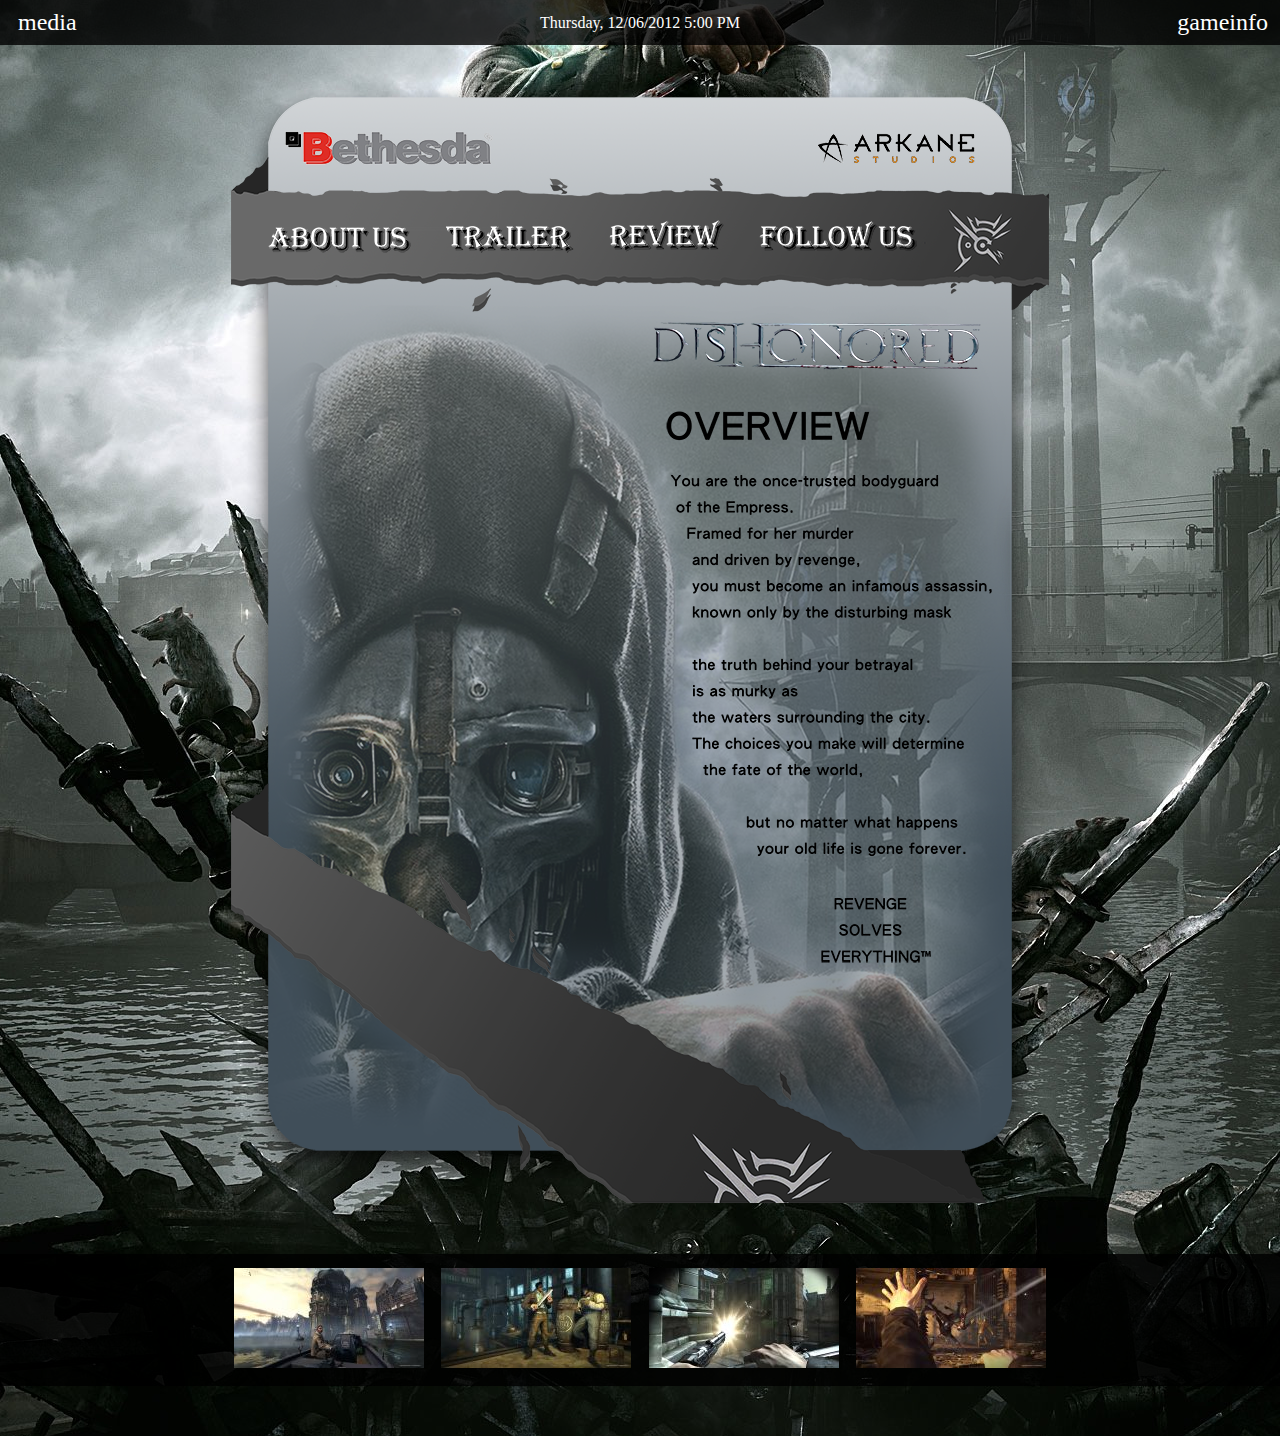
<file: index.html>
<html>
<head>
<title>Dishonored</title>
<meta http-equiv="Content-Type" content="text/html; charset=utf-8">
<script type="text/javascript">
function MM_swapImgRestore() { //v3.0
  var i,x,a=document.MM_sr; for(i=0;a&&i<a.length&&(x=a[i])&&x.oSrc;i++) x.src=x.oSrc;
}
function MM_preloadImages() { //v3.0
  var d=document; if(d.images){ if(!d.MM_p) d.MM_p=new Array();
    var i,j=d.MM_p.length,a=MM_preloadImages.arguments; for(i=0; i<a.length; i++)
    if (a[i].indexOf("#")!=0){ d.MM_p[j]=new Image; d.MM_p[j++].src=a[i];}}
}

function MM_findObj(n, d) { //v4.01
  var p,i,x;  if(!d) d=document; if((p=n.indexOf("?"))>0&&parent.frames.length) {
    d=parent.frames[n.substring(p+1)].document; n=n.substring(0,p);}
  if(!(x=d[n])&&d.all) x=d.all[n]; for (i=0;!x&&i<d.forms.length;i++) x=d.forms[i][n];
  for(i=0;!x&&d.layers&&i<d.layers.length;i++) x=MM_findObj(n,d.layers[i].document);
  if(!x && d.getElementById) x=d.getElementById(n); return x;
}

function MM_swapImage() { //v3.0
  var i,j=0,x,a=MM_swapImage.arguments; document.MM_sr=new Array; for(i=0;i<(a.length-2);i+=3)
   if ((x=MM_findObj(a[i]))!=null){document.MM_sr[j++]=x; if(!x.oSrc) x.oSrc=x.src; x.src=a[i+2];}
}
</script>
<style type="text/css">
.ima {
	border-top-width: 0px;
	border-right-width: 0px;
	border-bottom-width: 0px;
	border-left-width: 0px;
	right: 10px;
}
img {
	border-top-width: 0px;
	border-right-width: 0px;
	border-bottom-width: 0px;
	border-left-width: 0px;
}
.screenshot {
	background-color: rgba(0,0,0,.8);
	width: 100%;
	padding-top: 1em;
	padding-right: 0em;
	padding-bottom: 1em;
	padding-left: 0em;
}
#div_bar1 {
	background-color: rgba(0,0,0,0.8);
	height: 45px;
	width: 100%;
}
#div_media {
	font-family: Algerian;
	font-size: 24px;
	width: 33.333%;
	float: left;
	line-height: 45px;
}
#div_time {
}
#div_time {
	width: 33.333%;
	text-align: center;
	float: left;
	line-height: 45px;
}
#div_gameinfo {
	font-family: Algerian;
	font-size: 24px;
	width: 33.333%;
	text-align: right;
	float: right;
	line-height: 45px;
}
</style>
<script type="text/javascript" src="http://ajax.googleapis.com/ajax/libs/jquery/1.7/jquery.min.js"></script>
<script type="text/javascript" src="fancybox/lib/jquery.mousewheel-3.0.6.pack.js"></script>
<link rel="stylesheet" href="fancybox/source/jquery.fancybox.css?v=2.1.2" type="text/css" media="screen" />
<script type="text/javascript" src="fancybox/source/jquery.fancybox.pack.js?v=2.1.2"></script>
<link rel="stylesheet" href="fancybox/source/helpers/jquery.fancybox-buttons.css?v=1.0.5" type="text/css" media="screen" />
<script type="text/javascript" src="fancybox/source/helpers/jquery.fancybox-buttons.js?v=1.0.5"></script>
<script type="text/javascript" src="fancybox/source/helpers/jquery.fancybox-media.js?v=1.0.4"></script>

<link rel="stylesheet" href="fancybox/source/helpers/jquery.fancybox-thumbs.css?v=1.0.7" type="text/css" media="screen" />
<style type="text/css">
body {
	background-image: url(images/1355dis_crossbone_final_punch_merge-flat1.jpg);
	background-attachment: fixed;
	background-repeat: no-repeat;
	background-position: 50% 50%;
}

html, body {
	margin: 0;
	padding: 0;	
}
body,td,th {
	color: #FFF;
}
#apDiv1 {
	position: absolute;
	width: 138px;
	height: 227px;
	z-index: 1;
	left: 1392px;
	top: -31px;
}
#apDiv1 p {
	font-family: Algerian;
	font-size: 20px;
}
#apDiv2 {
	position: absolute;
	width: 138px;
	height: 227px;
	z-index: 2;
	left: 373px;
	top: -31px;
}
#apDiv2 p {
	font-family: Algerian;
	font-size: 20px;
}
.screenshot strong {
	font-family: Algerian;
}
.screenshot {
	font-family: Algerian;
	font-size: 14px;
}
.me {
	font-size: 24px;
}
a:link {
	text-decoration: none;
	color: #FFF;
}
a:visited {
	text-decoration: none;
	color: #FFF;
}
a:hover {
	text-decoration: none;
	color: #FF0;
}
a:active {
	text-decoration: none;
	color: #FF0;
}
#apDiv3 {
	position: absolute;
	width: 123px;
	height: 32px;
	z-index: 1;
	left: 1042px;
	top: 14px;
	font-size: 24px;
	font-family: Algerian;
}
.gameinfo {
	font-size: 24px;
}
</style>
<script type="text/javascript" src="fancybox/source/helpers/jquery.fancybox-thumbs.js?v=1.0.7"></script>
<script src="http://www.youtube.com/player_api"></script>
</head>
<body bgcolor="#FFFFFF" onLoad="MM_preloadImages('images/未命名-3b_05_2.png','images/未命名-3b_06_2.png','images/未命名-3b_07_2.png','images/未命名-3b_08_2.png')">
<div id="div_bar1">
  <div id="div_media"> <a href="nivo-slider/demo/Media.html"> &nbsp;&nbsp; media</a></div>
  <div id="div_time"><!-- #BeginDate format:wfcAm3a -->Thursday, 12/06/2012 5:00 PM<!-- #EndDate -->
</div>
  <div id="div_gameinfo">
    <a href="Gameinfo.html">gameinfo&nbsp;&nbsp; </a>
  </div>

</div>

<table width="818" height="1159" border="0" align="center" cellpadding="0" cellspacing="0" id="___01">
  <tr>
    <td rowspan="4"><img src="images/&#x672a;&#x547d;&#x540d;-3b_01.png" width="38" height="1106" alt=""></td>
    <td colspan="5"><img src="images/&#x672a;&#x547d;&#x540d;-3b_02.png" width="743" height="53" alt=""></td>
    <td rowspan="2"><img src="images/&#x672a;&#x547d;&#x540d;-3b_03.png" width="37" height="146" alt=""></td>
  </tr>
  <tr>
    <td colspan="5"><img src="images/&#x672a;&#x547d;&#x540d;-3b_04.png" width="743" height="93" alt=""></td>
  </tr>
  <tr>
    <td><a href="http://en.wikipedia.org/wiki/Arkane_Studios" onMouseOut="MM_swapImgRestore()" onMouseOver="MM_swapImage('Image26','','images/未命名-3b_05_2.png',1)"><img src="images/未命名-3b_05.png" width="157" height="97" id="Image26" border="0"></a></td>
    <td><a class="fancybox fancybox.iframe" href="http://www.youtube.com/embed/IyDvT7XpaBc?enablejsapi=1&wmode=opaque" onMouseOut="MM_swapImgRestore()" onMouseOver="MM_swapImage('Image23','','images/未命名-3b_06_2.png',1)"><img src="images/未命名-3b_06.png" width="163" height="97" id="Image23" border="0"></a></td>
    <td><a href="http://www.ign.com/articles/2012/10/08/dishonored-review" onMouseOut="MM_swapImgRestore()" onMouseOver="MM_swapImage('Image24','','images/未命名-3b_07_2.png',1)"><img src="images/未命名-3b_07.png" width="152" height="97" id="Image24" border="0"></a></td>
    <td><a href="https://twitter.com/Bethblog" onMouseOut="MM_swapImgRestore()" onMouseOver="MM_swapImage('Image25','','images/未命名-3b_08_2.png',1)"><img src="images/未命名-3b_08.png" width="195" height="97" id="Image25" border="0"></a></td>
    <td colspan="2"><img src="images/&#x672a;&#x547d;&#x540d;-3b_09.png" width="113" height="97" alt=""></td>
  </tr>
  <tr>
    <td colspan="5"><img src="images/&#x672a;&#x547d;&#x540d;-3b_10.png" width="743" height="863" alt=""></td>
    <td><img src="images/&#x672a;&#x547d;&#x540d;-3b_11.png" width="37" height="863" alt=""></td>
  </tr>
  <tr>
    <td width="38" height="52"><img src="images/&#x9593;&#x8ddd;.gif" width="38" height="52" alt=""></td>
    <td colspan="5"><img src="images/&#x672a;&#x547d;&#x540d;-3b_13.png" width="743" height="52" alt=""></td>
    <td width="37" height="52"><img src="images/&#x9593;&#x8ddd;.gif" width="37" height="52" alt=""></td>
  </tr>
  <tr>
    <td><img src="images/&#x9593;&#x8ddd;.gif" width="38" height="1" alt=""></td>
    <td><img src="images/&#x9593;&#x8ddd;.gif" width="157" height="1" alt=""></td>
    <td><img src="images/&#x9593;&#x8ddd;.gif" width="163" height="1" alt=""></td>
    <td><img src="images/&#x9593;&#x8ddd;.gif" width="152" height="1" alt=""></td>
    <td><img src="images/&#x9593;&#x8ddd;.gif" width="195" height="1" alt=""></td>
    <td><img src="images/&#x9593;&#x8ddd;.gif" width="76" height="1" alt=""></td>
    <td><img src="images/&#x9593;&#x8ddd;.gif" width="37" height="1" alt=""></td>
  </tr>
</table>
<p class="ima">&nbsp;</p>
<p align="center" class="screenshot">
<a href="images/arrivingatgoldencat.large.jpg"class="fancybox">
<img src="images/arrivingatgoldencat.large (2).jpg" width="190" height="100"></a>&nbsp;&nbsp;&nbsp;&nbsp;
<a href="images/distillery.large.jpg"class="fancybox">
<img src="images/distillery.large (2).jpg" width="190" height="100"></a>&nbsp;&nbsp;&nbsp;&nbsp;
<a href="images/pistolshotrooftops.large.jpg"class="fancybox">
<img src="images/pistolshotrooftops.large (2).jpg" width="190" height="100"></a>&nbsp;&nbsp;&nbsp;&nbsp;
<a href="images/windblast.large.jpg"class="fancybox">
<img src="images/windblast.large (2).jpg" width="190" height="100"></a></p>
<p align="center">&nbsp;</p>
<!-- End Save for Web Slices -->
<script type="text/javascript">
	$(document).ready(function() {
		$(".fancybox").fancybox();
	});
</script>
</body>
</html>
</file>
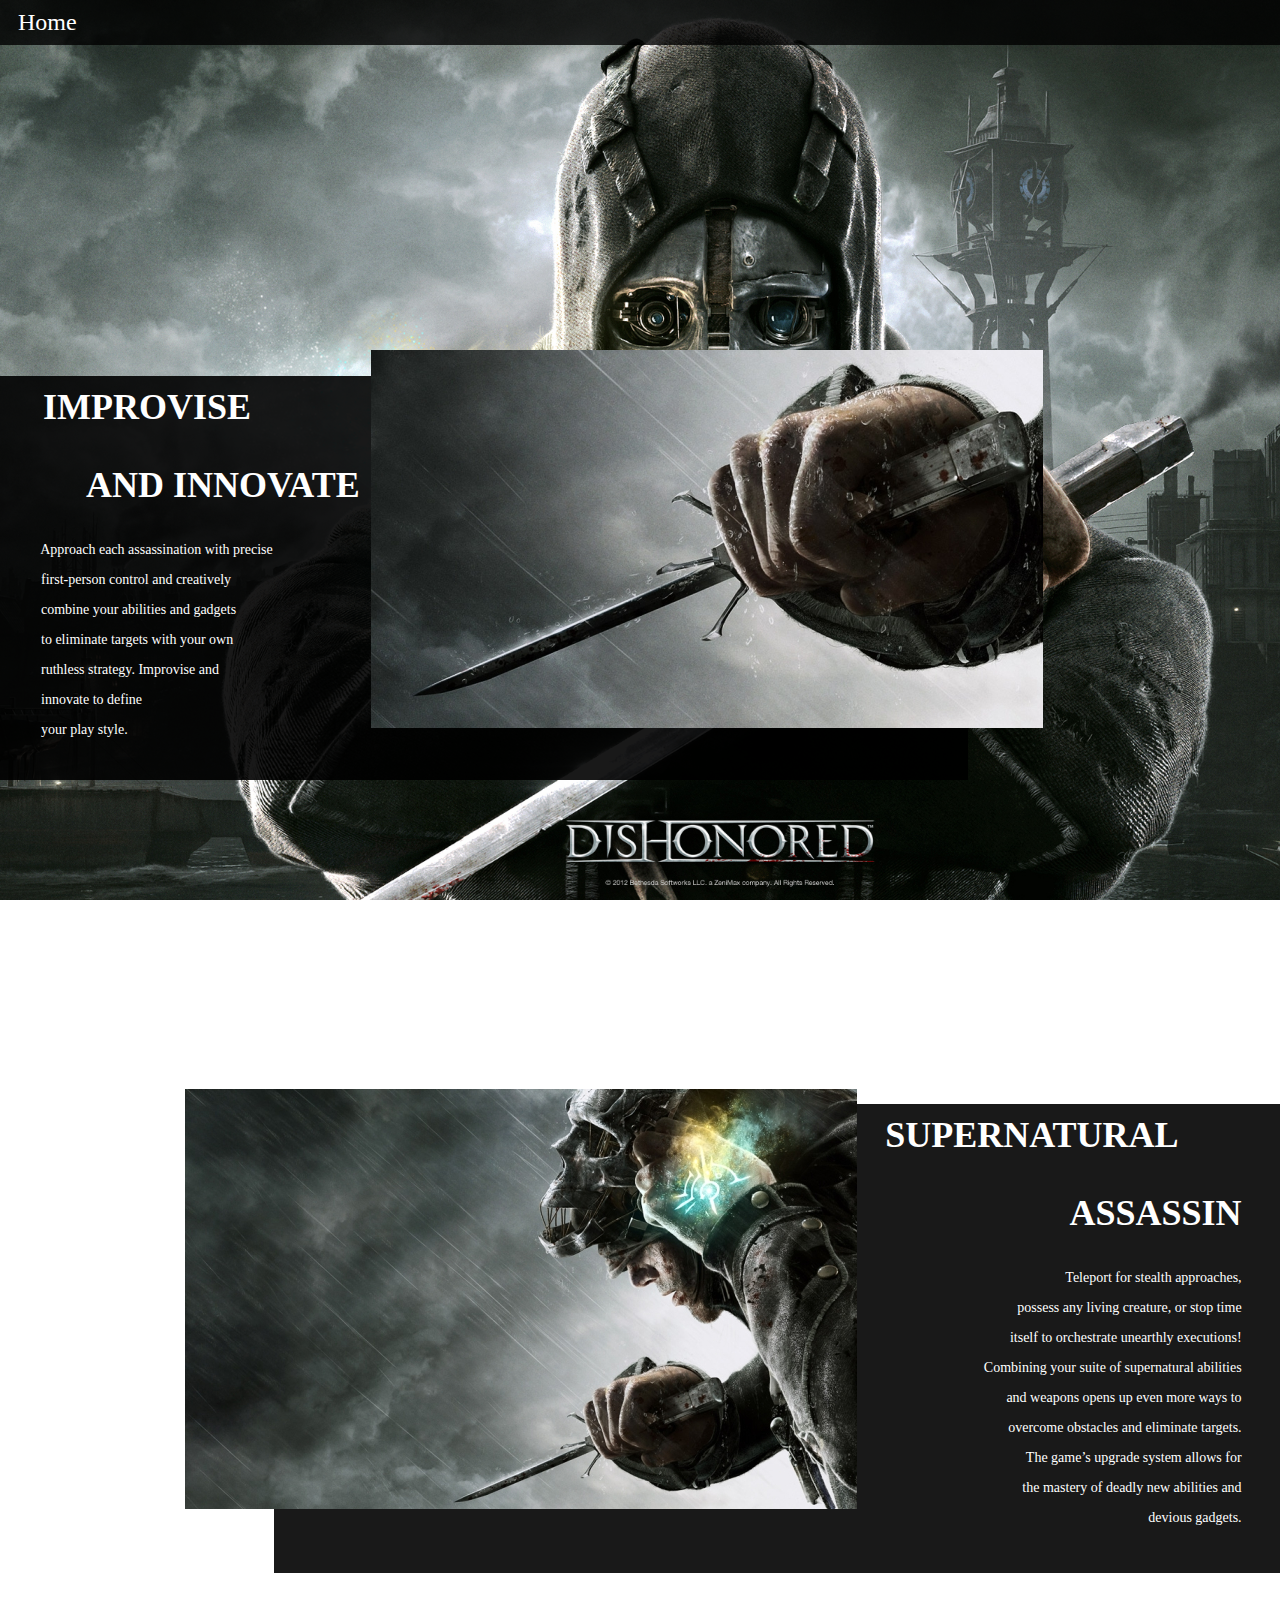
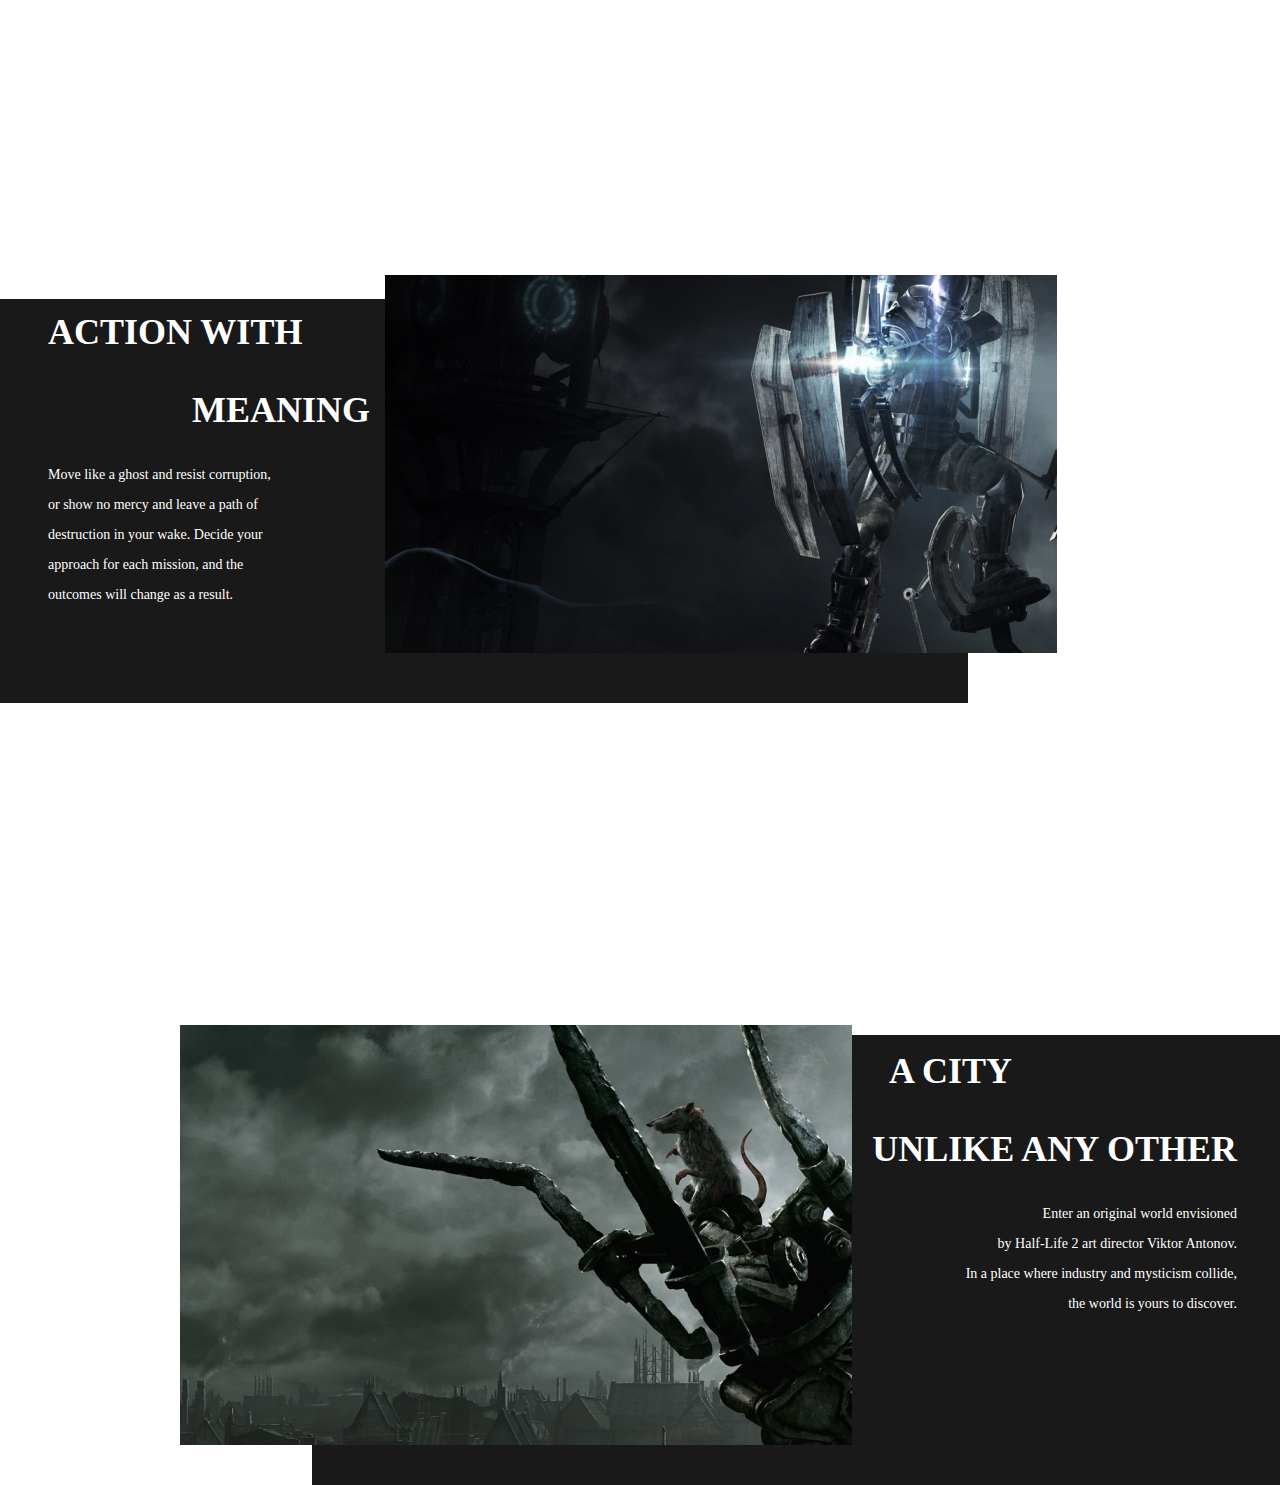
<file: Gameinfo.html>
<!doctype html>
<html>
<head>
<meta charset="utf-8">
<title>Game info</title>
<style type="text/css">
body {
	background-image: url();
}
.background {
	background-attachment: fixed;
	background-image: url(images/dis_crossbone_close_1960x1200.jpg);
	background-repeat: no-repeat;
	background-size: cover;
}
.background #apDiv1 {
	background-color: rgba(0,0,0,.8);
	position: absolute;
	left: 0%;
	top: 0%;
	right: 0%;
	bottom: 0%;
	width: 100%;
	height: 45px;
}
#button {
}
#apDiv1 {
	position: absolute;
	width: 200px;
	height: 115px;
	z-index: 1;
}
#apDiv2 {
	width: 100%;
	z-index: 2;
	font-size: 24px;
	font-family: Algerian;
	color: #FFF;
	line-height: 45px;
	float: left;
}
body,td,th {
	color: #FFF;
}
a:link {
	color: #FFF;
	text-decoration: none;
}
a:visited {
	color: #FFF;
	text-decoration: none;
}
a:active {
	color: #FFF;
	text-decoration: none;
}
a:hover {
	text-decoration: none;
	color: #FF0;
}
#div1 {
	height: 378px;
	width: 1009px;
	left: 34px;
	top: 350px;
	right: 400px;
	bottom: 100px;
	position: absolute;
	background-image: url(images/game-info.slide.improvise.jpg);
	background-repeat: no-repeat;
	background-position: right center;
	font-family: Algerian;
	font-size: 14px;
	z-index: 1;
}
#div1 h3 {
	font-size: 36px;
	font-style: normal;
}
#div2 {
	height: 404px;
	width: 968px;
	left: 0%;
	top: 376px;
	bottom: 100px;
	position: absolute;
	background-repeat: no-repeat;
	background-position: center center;
	font-family: Algerian;
	font-size: 14px;
	background-color: rgba(0,0,0,0.9);
}
#div3 {
	height: 469px;
	width: 1006px;
	top: 1104px;
	bottom: 100px;
	position: absolute;
	background-repeat: no-repeat;
	background-position: center center;
	font-family: Algerian;
	font-size: 14px;
	background-color: rgba(0,0,0,0.9);
	right: 0%;
}
#div4 {
	height: 441px;
	width: 1057px;
	top: 1078px;
	right: 3%;
	bottom: 100px;
	position: absolute;
	background-image: url(images/game-info.slide.supernatural.jpg);
	background-repeat: no-repeat;
	background-position: left center;
	font-family: Algerian;
	font-size: 14px;
	z-index: 1;
	text-align: right;
}
.background #div4 h3 {
	font-size: 36px;
}
#div5 {
	height: 404px;
	width: 968px;
	left: 0%;
	top: 1899px;
	bottom: 100px;
	position: absolute;
	background-repeat: no-repeat;
	background-position: center center;
	font-family: Algerian;
	font-size: 14px;
	background-color: rgba(0,0,0,0.9);
}
#div6 {
	height: 378px;
	width: 1009px;
	left: 48px;
	top: 1875px;
	right: 400px;
	bottom: 100px;
	position: absolute;
	background-image: url(images/game-info.slide.actionwithmeaning.jpg);
	background-repeat: no-repeat;
	background-position: right center;
	font-family: Algerian;
	font-size: 14px;
	z-index: 1;
}
.background #div6 h3 {
	font-size: 36px;
}
#div7 {
	height: 450px;
	width: 968px;
	top: 2635px;
	bottom: 100px;
	position: absolute;
	background-repeat: no-repeat;
	background-position: center center;
	font-family: Algerian;
	font-size: 14px;
	background-color: rgba(0,0,0,0.9);
	right: 0%;
}
#div8 {
	height: 441px;
	width: 1057px;
	top: 2614px;
	right: 43px;
	bottom: 100px;
	position: absolute;
	background-image: url(images/game-info.slide.uniquecity.jpg);
	background-repeat: no-repeat;
	background-position: left center;
	font-family: Algerian;
	font-size: 14px;
	z-index: 1;
	text-align: right;
}
.background #div8 h3 {
	font-size: 36px;
}
</style>
</head>

<body class="background">
<div id="apDiv1">
<div id="apDiv2"><a href="index.html">&nbsp;&nbsp;&nbsp;Home</a></div>
</div>
<div id="div1">
  <h3>&nbsp;IMPROVISE </h3>
  <h3>&nbsp;&nbsp;&nbsp;&nbsp;&nbsp; AND INNOVATE</h3>
  <p> 	&nbsp; Approach each assassination with precise</p>
  <p> &nbsp; first-person control and creatively </p>
  <p>&nbsp; combine your abilities and gadgets</p>
  <p> &nbsp; to eliminate targets with your own</p>
  <p> &nbsp; ruthless strategy. Improvise and</p>
  <p> &nbsp; innovate to define </p>
  <p>&nbsp; your play style.</p>
</div>

<p>&nbsp;</p>
<p>&nbsp;</p>
<div id="div2">
  <h3>&nbsp;</h3>
</div>
<div id="div3">
  <h3>&nbsp;</h3>
</div>
<div id="div4">
  <h3>SUPERNATURAL&nbsp;&nbsp;&nbsp;&nbsp;&nbsp;&nbsp;&nbsp;</h3>
  <h3> ASSASSIN</h3>
  <p>Teleport for stealth approaches, </p>
  <p>possess any living creature, or stop time </p>
  <p>itself to orchestrate unearthly executions!</p>
  <p> Combining your suite of supernatural abilities</p>
  <p> and weapons opens up even more ways to </p>
  <p>overcome obstacles and eliminate targets. </p>
  <p>The game&rsquo;s upgrade system allows for </p>
  <p>the mastery of deadly new abilities and</p>
  <p> devious gadgets.</p>
</div>
<div id="div5">
  <h3>&nbsp;</h3>
</div>
<div id="div6">
  <h3>ACTION WITH </h3>
  <h3>&nbsp;&nbsp;&nbsp;&nbsp;&nbsp;&nbsp;&nbsp;&nbsp;&nbsp;&nbsp;&nbsp;&nbsp;&nbsp;&nbsp;&nbsp;&nbsp;MEANING</h3>
  <p>Move like a ghost and resist corruption, </p>
  <p>or show no mercy and leave a path of</p>
  <p> destruction in your wake. Decide your </p>
  <p>approach for each mission, and the </p>
  <p>outcomes will change as a result.</p>
</div>
<div id="div7">
  <h3>&nbsp;</h3>
</div>
<div id="div8">
  <h3>A CITY&nbsp;&nbsp;&nbsp;&nbsp;&nbsp;&nbsp;&nbsp;&nbsp;&nbsp;&nbsp;&nbsp;&nbsp;&nbsp;&nbsp;&nbsp;&nbsp;&nbsp;&nbsp;&nbsp;&nbsp;&nbsp;&nbsp;&nbsp;&nbsp;&nbsp;</h3>
  <h3>UNLIKE ANY OTHER</h3>
  <p>Enter an original world envisioned </p>
  <p>by Half-Life 2 art director Viktor Antonov. </p>
  <p>In a place where industry and mysticism collide,</p>
  <p> the world is yours to discover.</p>
</div>
<p>&nbsp;</p>

</body>
</html>
</file>
